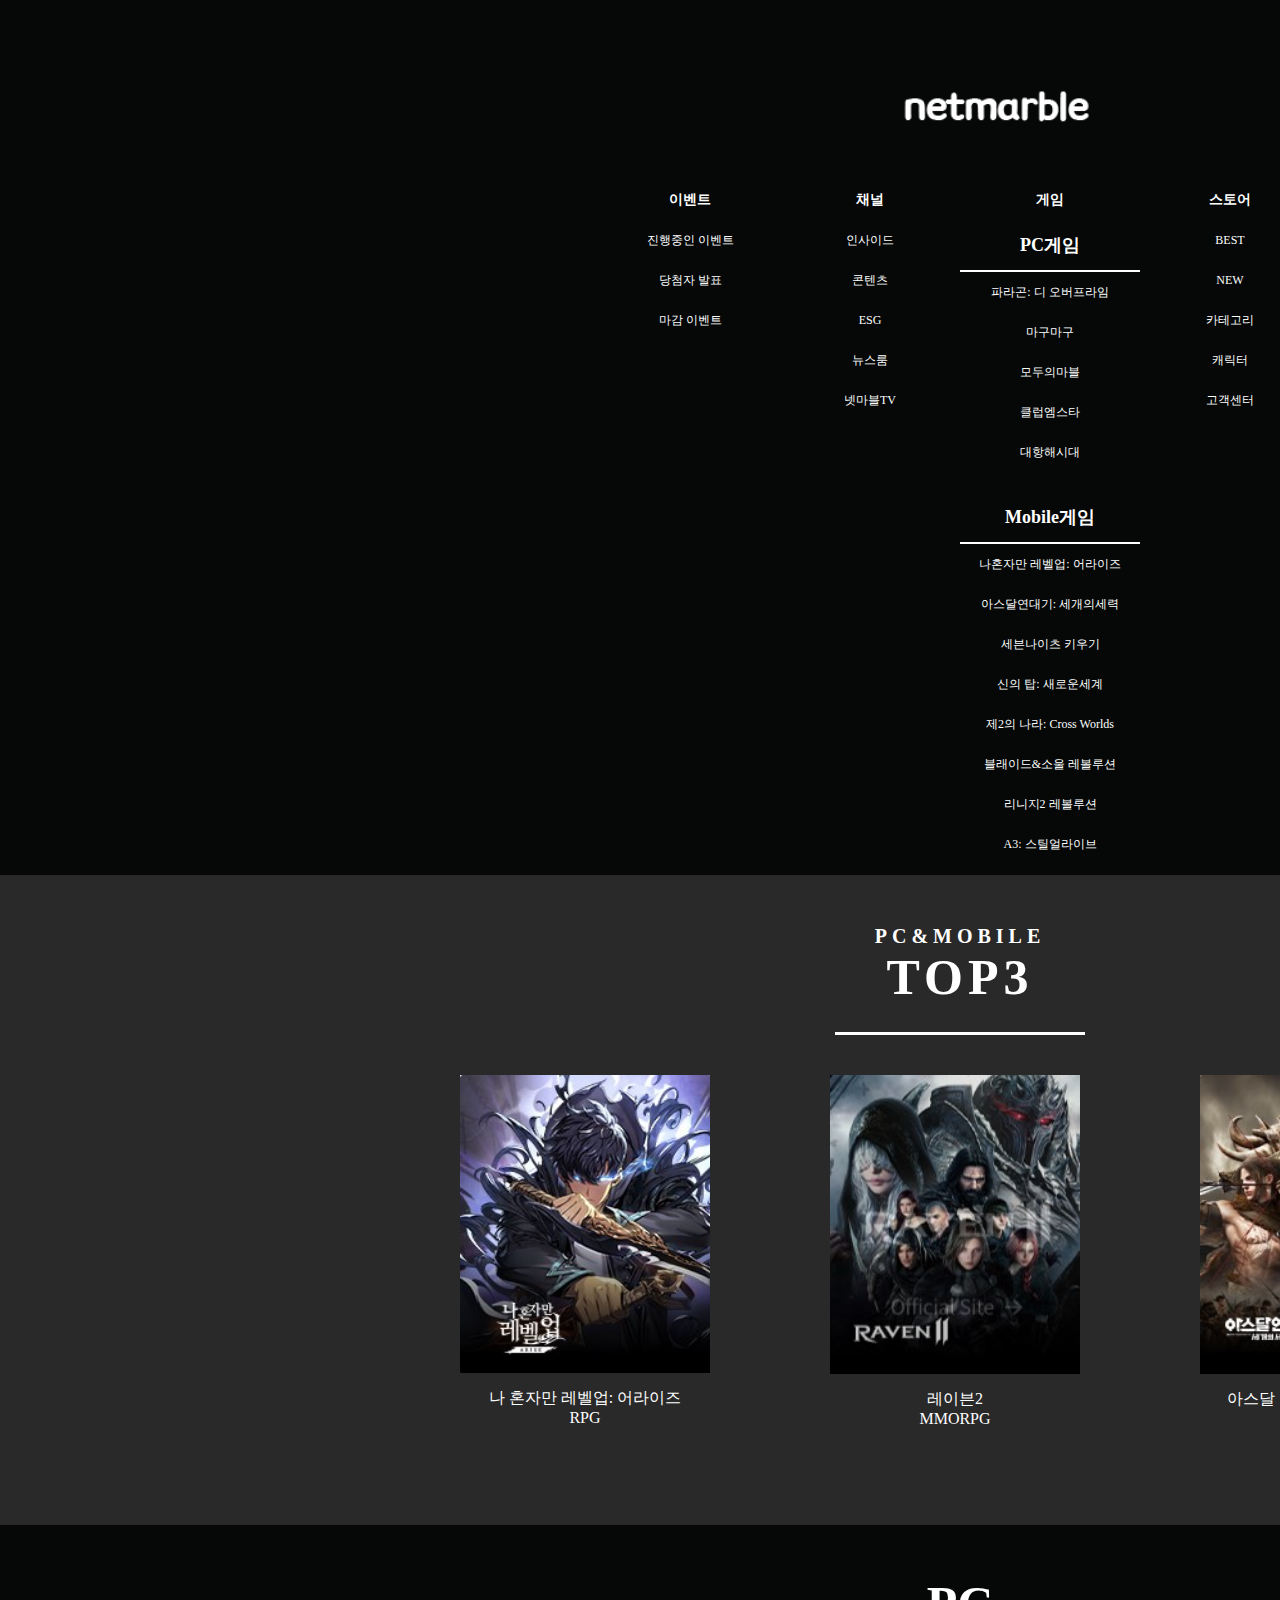
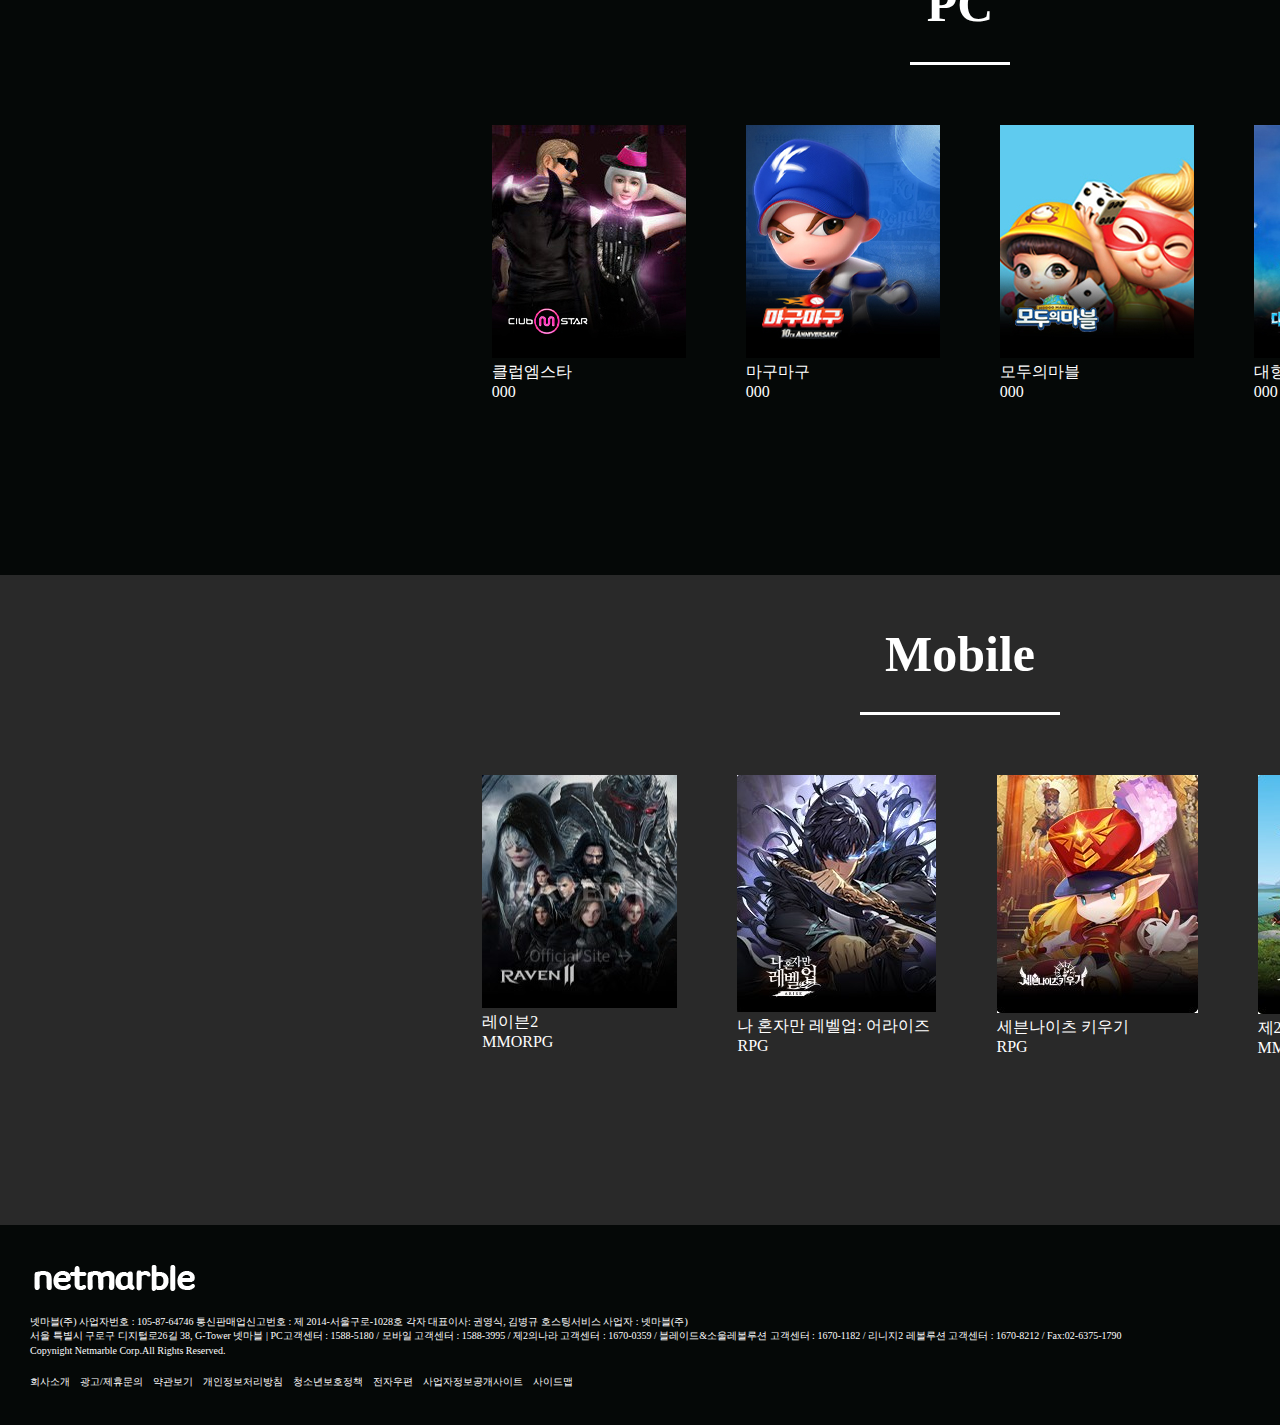
<file: indexsub.html>
<!DOCTYPE html>
<html lang="ko">
<head>
  <meta charset="UTF-8">
  <meta name="viewport" content="width=device-width, initial-scale=1.0">
  <title>넷마블 새단장 서브페이지</title>
  <link rel="stylesheet" href="css/style2.css">
</head>
<body>

  <header>
    
    <div class="t_top">
      <ul>
        <li><a href="#">로그인</a></li>
        <li><a href="#">회원가입</a></li>
        <li><a href="#">고객센터</a></li>
        <li><a href="#">돋보기</a></li>
      </ul>
    </div>

    <div class="t_logo">
      <img src="img/넷마블 게임영상/넷마블 LOGO.png" alt="상단로고">
    </div>


    <!-- ----------------------------- -->


    <div class="t_menu">

      <ul class="t_me">
        <li><a href="#"><h3>이벤트</h3></a>
        <ul class="t_sme">
          <li><a href="#">진행중인 이벤트</a></li>
          <li><a href="#">당첨자 발표</a></li>
          <li><a href="#">마감 이벤트</a></li>
        </ul>
        </li>
      </ul> <!-- t_me -->


      <ul class="t_me">
        <li><a href="#"><h3>채널</h3></a>
        <ul class="t_sme">
          <li><a href="#">인사이드</a></li>
          <li><a href="#">콘텐츠</a></li>
          <li><a href="#">ESG</a></li>
          <li><a href="#">뉴스룸</a></li>
          <li><a href="#">넷마블TV</a></li>
        </ul>
        </li>
      </ul> <!-- t_me -->


      <ul class="t_me">
        <li><a href="indexsub.html"><h3>게임</h3></a>
        <ul class="t_sme"><h4>PC게임</h4>
          <li><a href="#">파라곤: 디 오버프라임</a></li>
          <li><a href="#">마구마구</a></li>
          <li><a href="#">모두의마블</a></li>
          <li><a href="#">클럽엠스타</a></li>
          <li><a href="#">대항해시대</a></li>
        </ul>
        
        <ul class="t_sme"><h4 class="h_f">Mobile게임</h4>
          <li><a href="#">나혼자만 레벨업: 어라이즈</a></li>
          <li><a href="#">아스달연대기: 세개의세력</a></li>
          <li><a href="#">세븐나이츠 키우기</a></li>
          <li><a href="#">신의 탑: 새로운세계</a></li>
          <li><a href="#">제2의 나라: Cross Worlds</a></li>
          <li><a href="#">블래이드&소울 레볼루션</a></li>
          <li><a href="#">리니지2 레볼루션</a></li>
          <li><a href="#">A3: 스틸얼라이브 </a></li>
        </ul>

        </li>
      </ul> <!-- t_me -->


      <ul class="t_me">
        <li><a href="#"><h3>스토어</h3></a>
        <ul class="t_sme">
          <li><a href="#">BEST</a></li>
          <li><a href="#">NEW</a></li>
          <li><a href="#">카테고리</a></li>
          <li><a href="#">캐릭터</a></li>
          <li><a href="#">고객센터</a></li>
        </ul>
        </li>
      </ul> <!-- t_me -->
    </div> <!-- t_menu -->


  </header>



    <div class="box"></div>



  <!-- 섹션시작 -->
   
  <div class="t_b"> 

  <!-- <section class="t_ba">
    <img src="img/넷마블 서브 배너이미지/1주년 바캉스 보상 대축제.jpg" alt="슬라이드배너이미지">
    <img src="img/넷마블 서브 배너이미지/나혼자만 레벨업.jpg" alt="슬라이드배너이미지">
    <img src="img/넷마블 서브 배너이미지/시련의성터.jpg" alt="슬라이드배너이미지">
    <img src="img/넷마블 서브 배너이미지/일곱개의 대죄.jpg" alt="슬라이드배너이미지">
  </section> -->

  </div> <!-- t_b -->



<div class="t_g">

 <h2>PC&MOBILE <br> <p>TOP3</p></h2>


  <div class="t_m">
  <ul>
    <li><a href="#"><img src="img/넷마블 게임영상/캡쳐/모바일게임/나혼자만 레벨업 1.jpg" alt=""></a>
       <ul>
         <li><p>나 혼자만 레벨업: 어라이즈 <br> RPG</p></li>
       </ul>
    </li>

    <li><a href="#"><img src="img/넷마블 게임영상/캡쳐/모바일게임/RAVEN 1.jpg" alt=""></a>
      <ul>
        <li><p>레이븐2 <br> MMORPG</p></li>
      </ul>
    </li>

    <li><a href="#"><img src="img/넷마블 게임영상/캡쳐/모바일게임/아스달연대기 1.jpg" alt=""></a>
    <ul>
      <li><p>아스달 연대기: 세 개의 세력 <br> MMORPG</p></li>
    </ul>
    </li>
  </ul>

</div> <!-- t_m -->

</div> <!-- .t_g -->


  <div class="h_p">

    <h2>PC</h2>

    <section class="h_pc">
      <ul>
        <li class="p_i"><a href="#"><img src="img/넷마블 게임영상/캡쳐/pc게임/클럽엠스타 1.jpg" alt="게임사진"></a>
        <ul>
          <li><p>클럽엠스타 <br> 000 </p></li>
        </ul>
        </li>
      </ul>

      <ul>
        <li class="p_i"><a href="#"><img src="img/넷마블 게임영상/캡쳐/pc게임/마구마구 1.jpg" alt="게임사진"></a>
        <ul>
          <li><p>마구마구 <br> 000 </p></li>
        </ul>
        </li>
      </ul>

      <ul>
        <li class="p_i"><a href="#"><img src="img/넷마블 게임영상/캡쳐/pc게임/모두의 마블 1.jpg" alt="게임사진"></a>
        <ul>
          <li><p>모두의마블 <br> 000 </p></li>
        </ul>
        </li>
      </ul>

      <ul>
        <li class="p_i"><a href="#"><img src="img/넷마블 게임영상/캡쳐/pc게임/대항해 시대 1.jpg" alt="게임사진"></a>
        <ul>
          <li><p>대항해시대 <br> 000 </p></li>
        </ul>
        </li>
      </ul>

    </section> <!-- h_pc -->
  </div> <!-- h_p -->

<!-- ------------------------------------ -->


  <div class="h_m">

    <h2>Mobile</h2>

    <section class="h_mo">
      
      <ul>
        <li class="m_i"><a href="#"><img src="img/넷마블 게임영상/캡쳐/모바일게임/RAVEN 1.jpg" alt="게임사진"></a>
        <ul>
          <li><p> 레이븐2 <br> MMORPG </p></li>
        </ul>
        </li>
      </ul>


      <ul>
        <li class="m_i"><a href="#"><img src="img/넷마블 게임영상/캡쳐/모바일게임/나혼자만 레벨업 1.jpg" alt="게임사진"></a>
        <ul>
          <li><p> 나 혼자만 레벨업: 어라이즈 <br> RPG </p></li>
        </ul>
        </li>
      </ul>


      <ul>
        <li class="m_i"><a href="#"><img src="img/넷마블 게임영상/캡쳐/모바일게임/세븐나이츠 1.jpg" alt="게임사진"></a>
        <ul>
          <li><p> 세븐나이츠 키우기 <br> RPG </p></li>
        </ul>
        </li>
      </ul>


      <ul>
        <li class="m_i"><a href="#"><img src="img/넷마블 게임영상/캡쳐/모바일게임/제 2의나라 1.jpg" alt="게임사진"></a>
        <ul>
          <li><p> 제2의 나라: Cross Worlds <br> MMORPG </p></li>
        </ul>
        </li>
      </ul>











    </section> <!-- h_mo -->
  </div> <!-- h_m -->


<!-- --------------------------------------- -->

  <footer>
    <div class="h_logo">
      <img src="img/넷마블 게임영상/넷마블 LOGO.png" alt="하단로고">
    </div>

    <p class="h_a">넷마블(주) 사업자번호 : 105-87-64746 통신판매업신고번호 : 제 2014-서울구로-1028호 각자 대표이사: 권영식, 김병규 호스팅서비스 사업자 : 넷마블(주) <br>
      서울 특별시 구로구 디지털로26길 38, G-Tower 넷마블 | PC고객센터 : 1588-5180 / 모바일 고객센터 : 1588-3995 / 제2의나라 고객센터 : 1670-0359 / 블레이드&소울레볼루션 고객센터 : 1670-1182 / 리니지2 레볼루션 고객센터 : 1670-8212 / Fax:02-6375-1790</p>

     <p class="h_b">Copynight Netmarble Corp.All Rights Reserved.</p>

     <ul class="h_me">
      <li>회사소개</li>
      <li>광고/제휴문의</li>
      <li>약관보기</li>
      <li>개인정보처리방침</li>
      <li>청소년보호정책</li>
      <li>전자우편</li>
      <li>사업자정보공개사이트</li>
      <li>사이드맵</li>
     </ul>
  </footer>


</body>
</html>
</file>
<file: css/style2.css>
/* 넷마블 css 시작 */

*{margin: 0; padding: 0; box-sizing: border-box; 
  color: #fff;
  /* background-color: rgb(5, 8, 7); */
}
ul,li{list-style: none;}
a{color: inherit; text-decoration: none;}


/* 서브 시작 */

header{
  width: 1920px; height: 220px;
  background-color: rgb(5, 8, 7);
}

.t_top{
  width: 1920px; height: 40px;
  background-color: rgb(5, 8, 7);
  position: relative;
}

.t_top ul{
  position: absolute;
  display: flex;
  right: 10px;
  line-height: 40px;
  font-size: 10px;
}

.t_top ul li a{
  padding: 10px;
}


/* logo */

.t_logo{
  position: relative;
  width: 1920px; height: 140px;
  /* background-color: rgb(32, 134, 100); */
}

.t_logo img{
  width: 10%;
  position: absolute;
  display: block;
  top: 40px; left: 900px;
}


/* t_menu */


.t_menu{
  width: 720px; height: 690px;
  /* background-color: rgb(5, 8, 7); */
  display: flex;
  margin: 0 auto;
}

.t_menu ul{
  line-height: 40px;
  text-align: center;
}

.t_menu li{
  font-size: 12px;
}

.t_menu h3{
  position: relative;
  width: 180px; height: 40px;
  background-color: rgb(5, 8, 7);
  font-size: 14px;
  z-index: 999;
}

.t_menu h4{
  font-size: 18px;
  line-height: 50px;
  border-bottom: 2px solid;
}

.t_menu .h_f{
  padding-top: 20px;
}

/* ------- */


.t_menu h3:hover{
  color:  #d9a300;
}

.t_menu li:hover{
  color:  #d9a300;
}

/* box */

/* .box{
  width: 1920; height: 655px;
  background-color: rgba(0, 0, 0, 0.2);
} */


/* box 끝 */


.t_b{
  width: 1920px; height: 655px;
  background-color: rgb(5, 8, 7);
}

.t_ba img{
  display: block;
  padding: 80px 0 0 520px;
}


/* ------- */

.t_g{
  position: relative;
  width: 1920px; height: 650px;
  background-color: #292929;
}

.t_g h2{
  position: absolute;
  display: block;
  width: 250px; height: 110px;
  /* background-color: #d9a300; */
  text-align: center;
  border-bottom: 3px solid;
  font-size: 20px;
  text-align: center;
  top: 50px;
  left: 50%;
  transform: translateX(-50%);
  letter-spacing:5px
}

.t_g p{
  font-size: 50px;
}


.t_m{
  position: absolute;
  width: 1000px; height: 400px;
  /* background-color: rgb(5, 8, 7); */
  top: 200px;
  left: 50%;
  transform: translateX(-50%);
}

.t_m ul{
  display: block;
  display: flex;
  gap: 120px;
}

.t_m img{
  display: block;
  width: 250px;
  object-fit: cover;
}

.t_m p{
  width: 220px;
  /* background-color: #d9a300; */
  display: inline-block;
  font-size: 16px;
  text-align: center;
  margin-left: 15px;
  margin-top: 15px;
}


/* --------------------------------- */


.h_p{
  width: 1920px; height: 650px;
  background-color: rgb(5, 8, 7);
  position: relative;
}

.h_p h2{
  position: absolute;
  display: block;
  width: 100px; height: 90px;
  /* background-color: #d9a300; */
  text-align: center;
  border-bottom: 3px solid;
  font-size: 50px;
  top: 50px;
  left: 50%;
  transform: translateX(-50%);

}

.h_p .h_pc{
  position: absolute;
  width: 1300px; height: 300px;
  /* background-color: rgb(74, 37, 37); */
  top: 200px;
  left: 50%;
  transform: translateX(-50%);
  justify-content: center;
  display: flex;
  gap: 60px;
}

.h_p .p_i{
  /* position: absolute; */
  width: 90%;
  display: block;
  margin: auto;
}

.h_p p{
  position: absolute;
  display: block;
  width: 80px; height: 50px;
  /* background-color: #d9a300; */
}

/* --------------------------------- */


.h_m{
  position: relative;
  width: 1920px; height: 650px;
  background-color: #292929;
}

.h_m h2{
  position: absolute;
  display: block;
  width: 200px; height: 90px;
  /* background-color: #d9a300; */
  text-align: center;
  border-bottom: 3px solid;
  font-size: 50px;
  top: 50px;
  left: 50%;
  transform: translateX(-50%);
}


.h_m .h_mo{
  position: absolute;
  width: 1300px; height: 300px;
  /* background-color: rgb(74, 37, 37); */
  top: 200px;
  left: 50%;
  transform: translateX(-50%);
  justify-content: center;
  display: flex;
  gap: 60px;
}

.h_m .m_i{
  /* position: absolute; */
  width: 90%;
  display: block;
  margin: auto;
}

.h_m p{
  position: absolute;
  display: block;
  width: 200px; height: 50px;
  /* background-color: #d9a300; */
}



/* ---------------------------------- */


footer{
  width: 1920px; height: 200px;
  background-color: rgb(5, 8, 7);
  font-size: 10px;
  color: #fff;
}

footer .h_logo{
  margin-left: 30px;
}


footer .h_logo img{
  margin-top: 30px;
}


footer .h_a{
  width: 1330px; height: 30px;
  margin-left: 30px;
  margin-top: 10px;
}


footer .h_b{
  width: 1330px; height: 30px;
  margin-left: 30px;
}


footer .h_me{
  display: flex;
  gap: 10px;
  margin-left: 30px;
}
</file>
